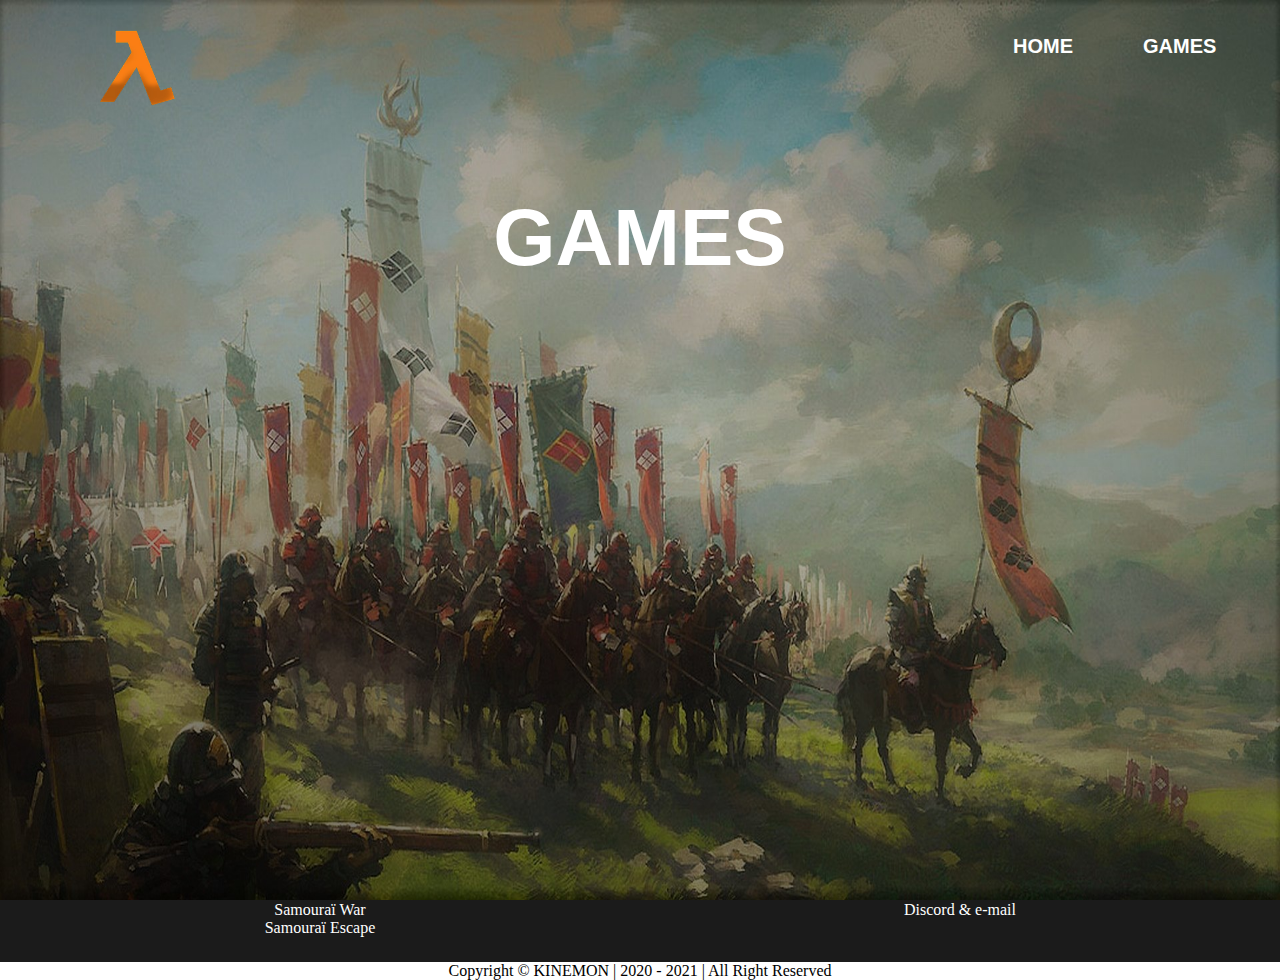
<file: Site Internet/nos_jeux.html>
<!DOCTYPE html>
<html>
<head>
	<title>Kinemon</title>
	<link rel="stylesheet" type="text/css" href="style.css">
	<link rel="icon" type="image/x-icon" href="img/icone_platforme_transparent_petit.png">
</head>
<body>
	<header>      
        <nav>
            <a href="index.html"><img src="img/icone_platforme_transparent_petit.png" style="width: 75px; height: 75px; margin-top: 10px; margin-left: 100px;"></a>
            
            <ul>
                <li>
                    <a href="index.html" class="btn">HOME</a>
                </li>
                
                <li>    
                    <a href="nos_jeux.html" class="btn">GAMES</a>

                </li>         
                
                
                <li>
                    <a href="lien vers mediafire" class="btn">DOWNLOAD</a>
                </li>
            </ul>
        </nav>
    </header>
    <div id="haut_bg" >
        <div class="bg" style="z-index: 1" class="bg1">
            <img src="img/bg4.jpg" style="top: 0;left: 0; width: 100%; height: 100%;">
        </div>
        <div class="logo" >
            <h1>GAMES</h1>
        </div>
    </div>
    <footer>
        <div class="row" style="width: 100%;">
            <div class="Games" style="width: 50%;">
                <h3>GAMES : </h3>
                <a href="Samourai_war.html" target="BLANK">Samouraï War</a> <br>
                <a href="Samourai_Escape.html" target="_BLANK">Samouraï Escape</a>
            </div>
            <div class="Contact" style="width: 50%;">
                <h3>CONTACT : </h3>
                <a href="img/Contact.png" target="_BLANK">Discord & e-mail</a>
            </div>
        </div>
    <p>
        Copyright &copy; KINEMON | 2020 - 2021 | All Right Reserved
    </p>
</footer>
</body>
</html>
</file>
<file: Site Internet/style.css>
/*Pour toute la page*/
body, 
html {
    padding: 0;
    margin: 0;
    display: table;
    background-color: rgb(27, 27, 27);
    color: white;
    width: 100%;
    height: 100%;
}
a, h1, h2, p {
    margin-top: 0;
    margin-bottom: 0;
}
/* Footer */
footer {
    background-color: rgb(27, 27, 27);
}
.row {
    width: 100%;
    display: flex;
    height: 120px;
}
.row a {
    color: white;
    text-decoration: none;
}
.row a:hover {
    color: #FF7F00;
    transition: 0.4s all;
}
.Games {
    text-align: center;
}
.Contact {
    float: right;
    text-align: center;
}
footer p {
    background-color: white; 
    text-align: center; 
    color: black;
} 

/* Menu de navigation */
.btn {
    background-color: transparent;
    border: none;
    color: white;
	cursor: pointer;
    font-family: 'BenchNine', Arial, sans-serif;
    font-size: 20px;
    line-height: 1em;
    margin-left: 70px;
    position: relative;
    text-transform: uppercase;
    font-weight: bold;
    display: inline-block;
    text-decoration: none;    
    list-style-type: none;
  }
.btn:hover {
    transition: 0.6s all;
    color: #FF7F00;    
}
header {
    width: auto;
}
nav {	
    position: absolute;
    margin-top: 20px;
    width: 100%;
    background-color: transparent;
    display: -webkit-inline-box; /*On met tout sur une même ligne*/
    z-index: 10; /*En premier plan*/
    right: 0;
}
.btn a{
	text-decoration: none;
	color: rgb(255, 255, 255);
	font-size: 30px;
}
li {
    display: table-cell; /*On les aligne*/
}
ul {
    padding-left: 60%;
}

/* index.html */
.bg  {
	position:absolute;
	background-position:top;
    background-repeat:no-repeat;
    width: 100%;
    height: 100%;
    top: 0;
    bottom: 0;
    left: 0;
    right: 0;
}
	
.logo  {
	position:relative;
	height: 350px;
    z-index:1;
    padding-top: 15%;
    text-align: center;
    height: 650px;
    }
.logo h1 {
    font-family: -apple-system,BlinkMacSystemFont,Segoe UI,Roboto,Oxygen-Sans,Ubuntu,Cantarell,Helvetica Neue,sans-serif;
    font-size: 80px;
}
.logo h2 {
    font-family: 'Lucida Sans', 'Lucida Sans Regular', 'Lucida Grande', 'Lucida Sans Unicode', Geneva, Verdana, sans-serif;
    text-align: center;
}
.us{
    width: 100%;
    height: auto;
    display: flex;
    background-color: rgb(27, 27, 27);
}
.some_us {
    margin-left: 200px;
}
.us_img {
color: #fff;
font-family: 'Roboto', sans-serif;
font-size: 24px;
overflow: hidden;
position: relative;
width:350px;
text-align: center;
vertical-align: middle;
top: 0;
margin: 150px 50px;
}

.us_img * {
-webkit-box-sizing: border-box;
box-sizing: border-box;
-webkit-transition: all 0.45s ease;
transition: all 0.45s ease;
}

.us_img:before,
.us_img:after {
top: 0;
bottom: 0;
left: 0;
right: 0;
content: '';
-webkit-transition: all 0.3s ease;
transition: all 0.3s ease;
z-index: 1;
opacity: 0;
}

.us_img img {
max-width: 100%;
backface-visibility: hidden;
}

.us_img figcaption {
position: absolute;
top: 0;
bottom: 0;
left: 0;
right: 0;
align-items: center;
z-index: 1;
display: flex;
flex-direction: column;
justify-content: center;
opacity: 0;
z-index: 2;
-webkit-transition-delay: 0s;
transition-delay: 0s;
}

.us_img h3 {
font-size: 2em;
letter-spacing: 2px;
}

.us_img h3 span {
text-align: center;
display: block;
}

.us_img a {
position: absolute;
top: 0;
bottom: 0;
left: 0;
right: 0;
z-index: 3;
}

.us_img:hover > img,
.us_img.hover > img {
opacity: 0.7;
}

.us_img:hover figcaption,
.us_img.hover figcaption {
opacity: 1;
-webkit-transition-delay: 0.1s;
transition-delay: 0.1s;
}

.scoreboard {
    width: 100%;
    height: 900px;
    display: inline-block;
}
.scoreboard h1 {
    padding-top: 50px;
}
.scoreboard img {
    margin-left: 10%;
    margin-top: 50px;
    vertical-align: middle;
}
/*Orange qui claque : #FF7F00*/
/*Noir Gris :rgb(27, 27, 27)*/
/*orange foncé :rgb(189, 94, 0)*/

/* Samouraï_War.hmtl */

.download {
    border: 0;
    line-height: 2.5;
    padding: 0 20px;
    font-size: 1rem;
    text-align: center;
    color: #fff;
    border-radius: 10px;
    background-color: #FF7F00;
    margin-top: 30px;
}
.download a {
    text-decoration: none;
    color: white;
}
.download:active {
    background-color: white;
    color: #FF7F00;
}
.download:hover {
    background-color: rgb(194, 97, 0);
}

.container {
    height: auto;
    width: 100%;
    display: flex;
    background-color: rgb(27, 27, 27);
    text-align: center;
}
.container img {
    vertical-align: middle;
    padding-bottom: 100px;
    padding-left: 100px;
}

.uncontainer {
    height: auto;
    width: 100%;
    display: flex;
    background-color: rgb(88, 44, 0);
    text-align: center;
}

.uncontainer img {
    vertical-align: middle;
    padding-top: 100px;
    padding-bottom: 100px;
}
.monster {
    padding-top: 100px;
    padding-bottom: 100px;
    padding-left: 100px;
}
.monster img {
    height: 200px;
    width: 30%;
}
.barre {
    color: rgb(255, 255, 255);
    border: dotted;
}
/* Banner */

section#banner{
    width: 100%;
    background: url(img/banner.jpeg) fixed no-repeat;
    height: 400px;
    background-position: center;
}
</file>
